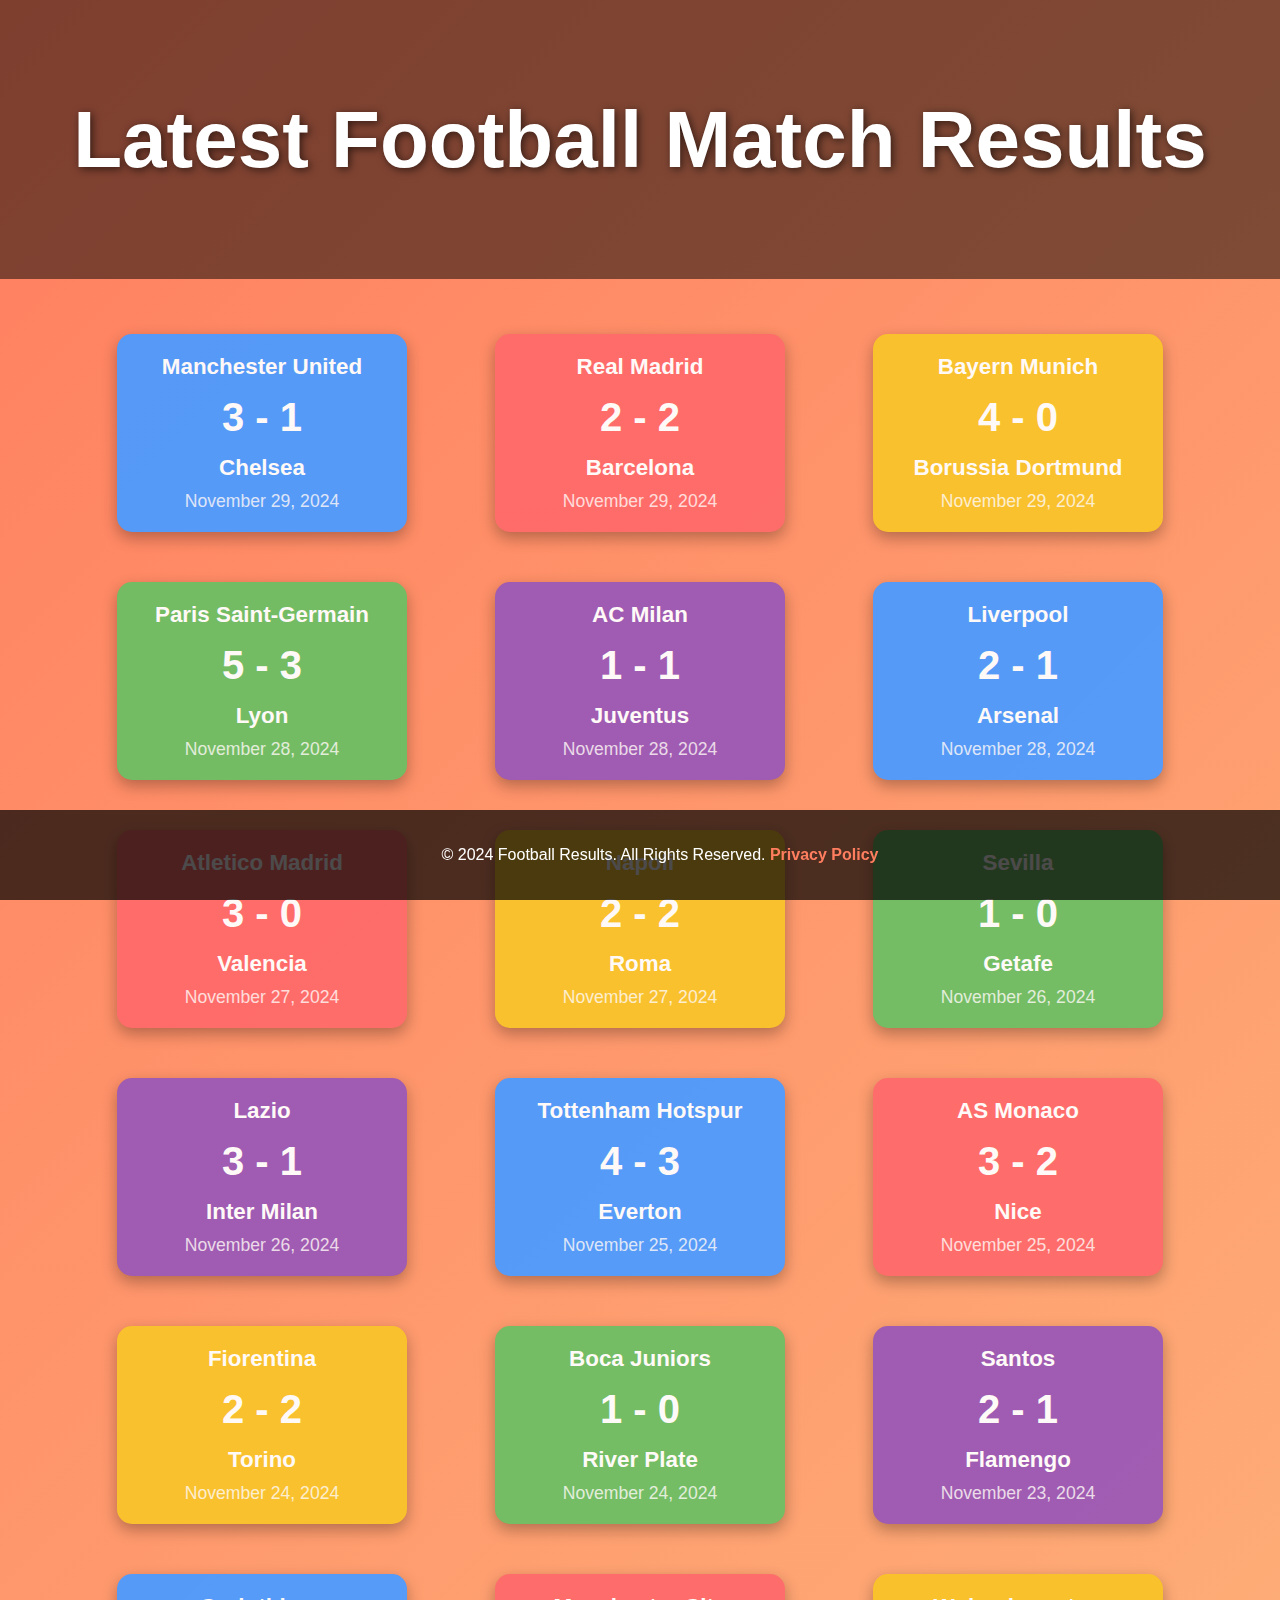
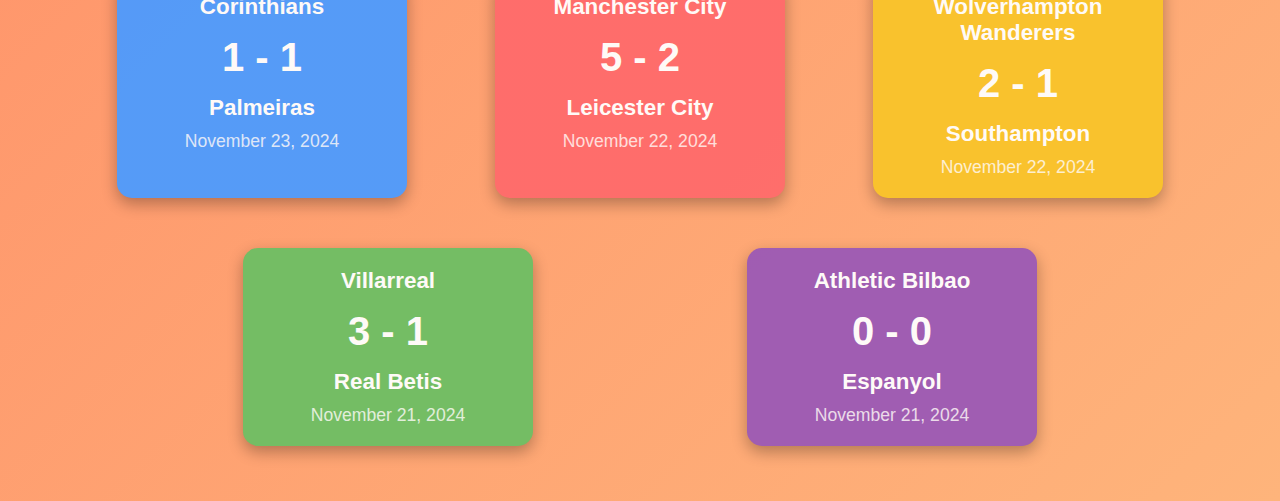
<file: FantasyFootballPage.html>
<!DOCTYPE html>
<html lang="en">
<head>
  <meta charset="UTF-8">
  <meta name="viewport" content="width=device-width, initial-scale=1.0">
  <title>Football Match Results</title>
  <style>
    body {
      font-family: 'Arial', sans-serif;
      background: linear-gradient(135deg, #ff7e5f, #feb47b); /* Gradient background */
      margin: 0;
      padding: 0;
      color: white;
    }

    header {
      text-align: center;
      padding: 40px;
      font-size: 2.5rem;
      background-color: rgba(0, 0, 0, 0.5);
      text-shadow: 2px 2px 8px rgba(0, 0, 0, 0.6);
    }

    .container {
      width: 90%;
      max-width: 1200px;
      margin: 40px auto;
      display: flex;
      flex-wrap: wrap;
      justify-content: space-evenly;
      gap: 20px;
    }

    .match-card {
      width: 250px;
      margin: 15px;
      padding: 20px;
      border-radius: 15px;
      text-align: center;
      box-shadow: 0 6px 15px rgba(0, 0, 0, 0.3);
      transition: transform 0.3s ease, box-shadow 0.3s ease;
      opacity: 0.95;
    }

    .match-card:hover {
      transform: translateY(-10px);
      box-shadow: 0 8px 25px rgba(0, 0, 0, 0.5);
    }

    .team-name {
      font-size: 1.4rem;
      font-weight: bold;
      margin-bottom: 10px;
    }

    .score {
      font-size: 2.5rem;
      font-weight: bold;
      margin: 15px 0;
    }

    .match-date {
      font-size: 1.1rem;
      opacity: 0.8;
    }

    .card-blue {
      background-color: #4d9bff;
    }

    .card-red {
      background-color: #ff6b6b;
    }

    .card-yellow {
      background-color: #f9c42a;
    }

    .card-green {
      background-color: #6dbf64;
    }

    .card-purple {
      background-color: #9b59b6;
    }

    footer {
      background-color: rgba(0, 0, 0, 0.7);
      color: white;
      text-align: center;
      padding: 20px;
      position: fixed;
      bottom: 0;
      width: 100%;
    }

    footer a {
      color: #ff7e5f;
      text-decoration: none;
      font-weight: bold;
      transition: color 0.3s ease;
    }

    footer a:hover {
      color: #feb47b;
    }
    
    @media (max-width: 768px) {
      .container {
        flex-direction: column;
        align-items: center;
      }

      .match-card {
        width: 80%;
      }
    }

  </style>
</head>
<body>

  <header>
    <h1>Latest Football Match Results</h1>
  </header>

  <div class="container">
    <!-- Match 1 -->
    <div class="match-card card-blue">
      <div class="team-name">Manchester United</div>
      <div class="score">3 - 1</div>
      <div class="team-name">Chelsea</div>
      <div class="match-date">November 29, 2024</div>
    </div>

    <!-- Match 2 -->
    <div class="match-card card-red">
      <div class="team-name">Real Madrid</div>
      <div class="score">2 - 2</div>
      <div class="team-name">Barcelona</div>
      <div class="match-date">November 29, 2024</div>
    </div>

    <!-- Match 3 -->
    <div class="match-card card-yellow">
      <div class="team-name">Bayern Munich</div>
      <div class="score">4 - 0</div>
      <div class="team-name">Borussia Dortmund</div>
      <div class="match-date">November 29, 2024</div>
    </div>

    <!-- Match 4 -->
    <div class="match-card card-green">
      <div class="team-name">Paris Saint-Germain</div>
      <div class="score">5 - 3</div>
      <div class="team-name">Lyon</div>
      <div class="match-date">November 28, 2024</div>
    </div>

    <!-- Match 5 -->
    <div class="match-card card-purple">
      <div class="team-name">AC Milan</div>
      <div class="score">1 - 1</div>
      <div class="team-name">Juventus</div>
      <div class="match-date">November 28, 2024</div>
    </div>

    <!-- Match 6 -->
    <div class="match-card card-blue">
      <div class="team-name">Liverpool</div>
      <div class="score">2 - 1</div>
      <div class="team-name">Arsenal</div>
      <div class="match-date">November 28, 2024</div>
    </div>

    <!-- Match 7 -->
    <div class="match-card card-red">
      <div class="team-name">Atletico Madrid</div>
      <div class="score">3 - 0</div>
      <div class="team-name">Valencia</div>
      <div class="match-date">November 27, 2024</div>
    </div>

    <!-- Match 8 -->
    <div class="match-card card-yellow">
      <div class="team-name">Napoli</div>
      <div class="score">2 - 2</div>
      <div class="team-name">Roma</div>
      <div class="match-date">November 27, 2024</div>
    </div>

    <!-- Match 9 -->
    <div class="match-card card-green">
      <div class="team-name">Sevilla</div>
      <div class="score">1 - 0</div>
      <div class="team-name">Getafe</div>
      <div class="match-date">November 26, 2024</div>
    </div>

    <!-- Match 10 -->
    <div class="match-card card-purple">
      <div class="team-name">Lazio</div>
      <div class="score">3 - 1</div>
      <div class="team-name">Inter Milan</div>
      <div class="match-date">November 26, 2024</div>
    </div>

    <!-- Match 11 -->
    <div class="match-card card-blue">
      <div class="team-name">Tottenham Hotspur</div>
      <div class="score">4 - 3</div>
      <div class="team-name">Everton</div>
      <div class="match-date">November 25, 2024</div>
    </div>

    <!-- Match 12 -->
    <div class="match-card card-red">
      <div class="team-name">AS Monaco</div>
      <div class="score">3 - 2</div>
      <div class="team-name">Nice</div>
      <div class="match-date">November 25, 2024</div>
    </div>

    <!-- Match 13 -->
    <div class="match-card card-yellow">
      <div class="team-name">Fiorentina</div>
      <div class="score">2 - 2</div>
      <div class="team-name">Torino</div>
      <div class="match-date">November 24, 2024</div>
    </div>

    <!-- Match 14 -->
    <div class="match-card card-green">
      <div class="team-name">Boca Juniors</div>
      <div class="score">1 - 0</div>
      <div class="team-name">River Plate</div>
      <div class="match-date">November 24, 2024</div>
    </div>

    <!-- Match 15 -->
    <div class="match-card card-purple">
      <div class="team-name">Santos</div>
      <div class="score">2 - 1</div>
      <div class="team-name">Flamengo</div>
      <div class="match-date">November 23, 2024</div>
    </div>

    <!-- Match 16 -->
    <div class="match-card card-blue">
      <div class="team-name">Corinthians</div>
      <div class="score">1 - 1</div>
      <div class="team-name">Palmeiras</div>
      <div class="match-date">November 23, 2024</div>
    </div>

    <!-- Match 17 -->
    <div class="match-card card-red">
      <div class="team-name">Manchester City</div>
      <div class="score">5 - 2</div>
      <div class="team-name">Leicester City</div>
      <div class="match-date">November 22, 2024</div>
    </div>

    <!-- Match 18 -->
    <div class="match-card card-yellow">
      <div class="team-name">Wolverhampton Wanderers</div>
      <div class="score">2 - 1</div>
      <div class="team-name">Southampton</div>
      <div class="match-date">November 22, 2024</div>
    </div>

    <!-- Match 19 -->
    <div class="match-card card-green">
      <div class="team-name">Villarreal</div>
      <div class="score">3 - 1</div>
      <div class="team-name">Real Betis</div>
      <div class="match-date">November 21, 2024</div>
    </div>

    <!-- Match 20 -->
    <div class="match-card card-purple">
      <div class="team-name">Athletic Bilbao</div>
      <div class="score">0 - 0</div>
      <div class="team-name">Espanyol</div>
      <div class="match-date">November 21, 2024</div>
    </div>
  </div>

  <footer>
    <p>&copy; 2024 Football Results. All Rights Reserved. <a href="#">Privacy Policy</a></p>
  </footer>

</body>
</html>
</file>
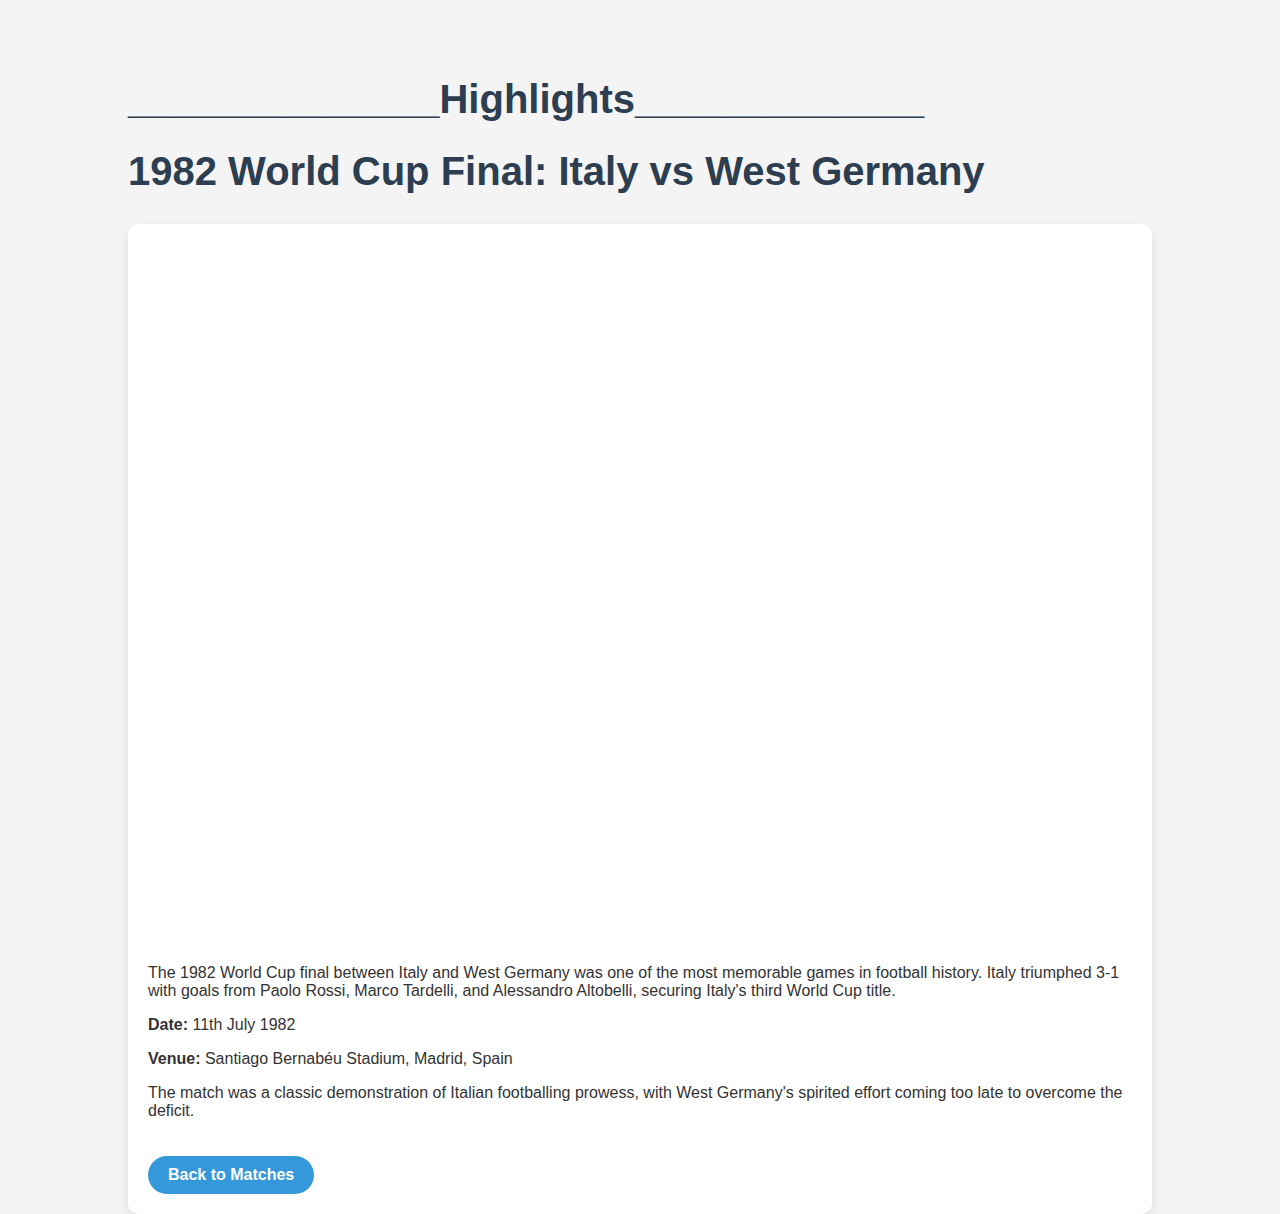
<file: match1.html>
<!DOCTYPE html>
<html lang="en">
<head>
    <meta charset="UTF-8">
    <meta name="viewport" content="width=device-width, initial-scale=1.0">
    <meta http-equiv="X-UA-Compatible" content="ie=edge">
    <title>1982 World Cup Final: Italy vs West Germany</title>
    <style>
        /* Styling for the match detail page */
        body {
            font-family: 'Arial', sans-serif;
            margin: 0;
            padding: 0;
            background-color: #f4f4f4;
            color: #333;
        }

        .container {
            width: 80%;
            margin: 0 auto;
            padding-top: 50px;
        }

        h1 {
            font-size: 40px;
            color: #2c3e50;
        }

        .match-detail {
            padding: 20px;
            background-color: #fff;
            box-shadow: 0 4px 8px rgba(0, 0, 0, 0.1);
            border-radius: 10px;
            margin-top: 30px;
        }

        .match-detail img {
            width: 100%;
            height: auto;
            border-radius: 10px;
        }

        .back-btn {
            display: inline-block;
            padding: 10px 20px;
            background-color: #3498db;
            color: #fff;
            font-weight: bold;
            border-radius: 25px;
            text-decoration: none;
            margin-top: 20px;
        }

        .back-btn:hover {
            background-color: #2980b9;
        }
    </style>
</head>
<body>

    <div class="container">
        <h1>______________Highlights_____________</h1>
        <h1>1982 World Cup Final: Italy vs West Germany</h1>
        <div class="match-detail">
            <iframe width="1280" height="700" src="https://www.youtube.com/embed/Zkdsl-QG0nw?si=JP1pKFqu9J-D2qew" title="YouTube video player" frameborder="0" allow="accelerometer; autoplay; clipboard-write; encrypted-media; gyroscope; picture-in-picture; web-share" referrerpolicy="strict-origin-when-cross-origin" allowfullscreen></iframe>
            <p>The 1982 World Cup final between Italy and West Germany was one of the most memorable games in football history. Italy triumphed 3-1 with goals from Paolo Rossi, Marco Tardelli, and Alessandro Altobelli, securing Italy's third World Cup title.</p>
            <p><strong>Date:</strong> 11th July 1982</p>
            <p><strong>Venue:</strong> Santiago Bernabéu Stadium, Madrid, Spain</p>
            <p>The match was a classic demonstration of Italian footballing prowess, with West Germany's spirited effort coming too late to overcome the deficit.</p>
            <a href="index.html" class="back-btn">Back to Matches</a>
        </div>
    </div>

</body>
</html>
</file>
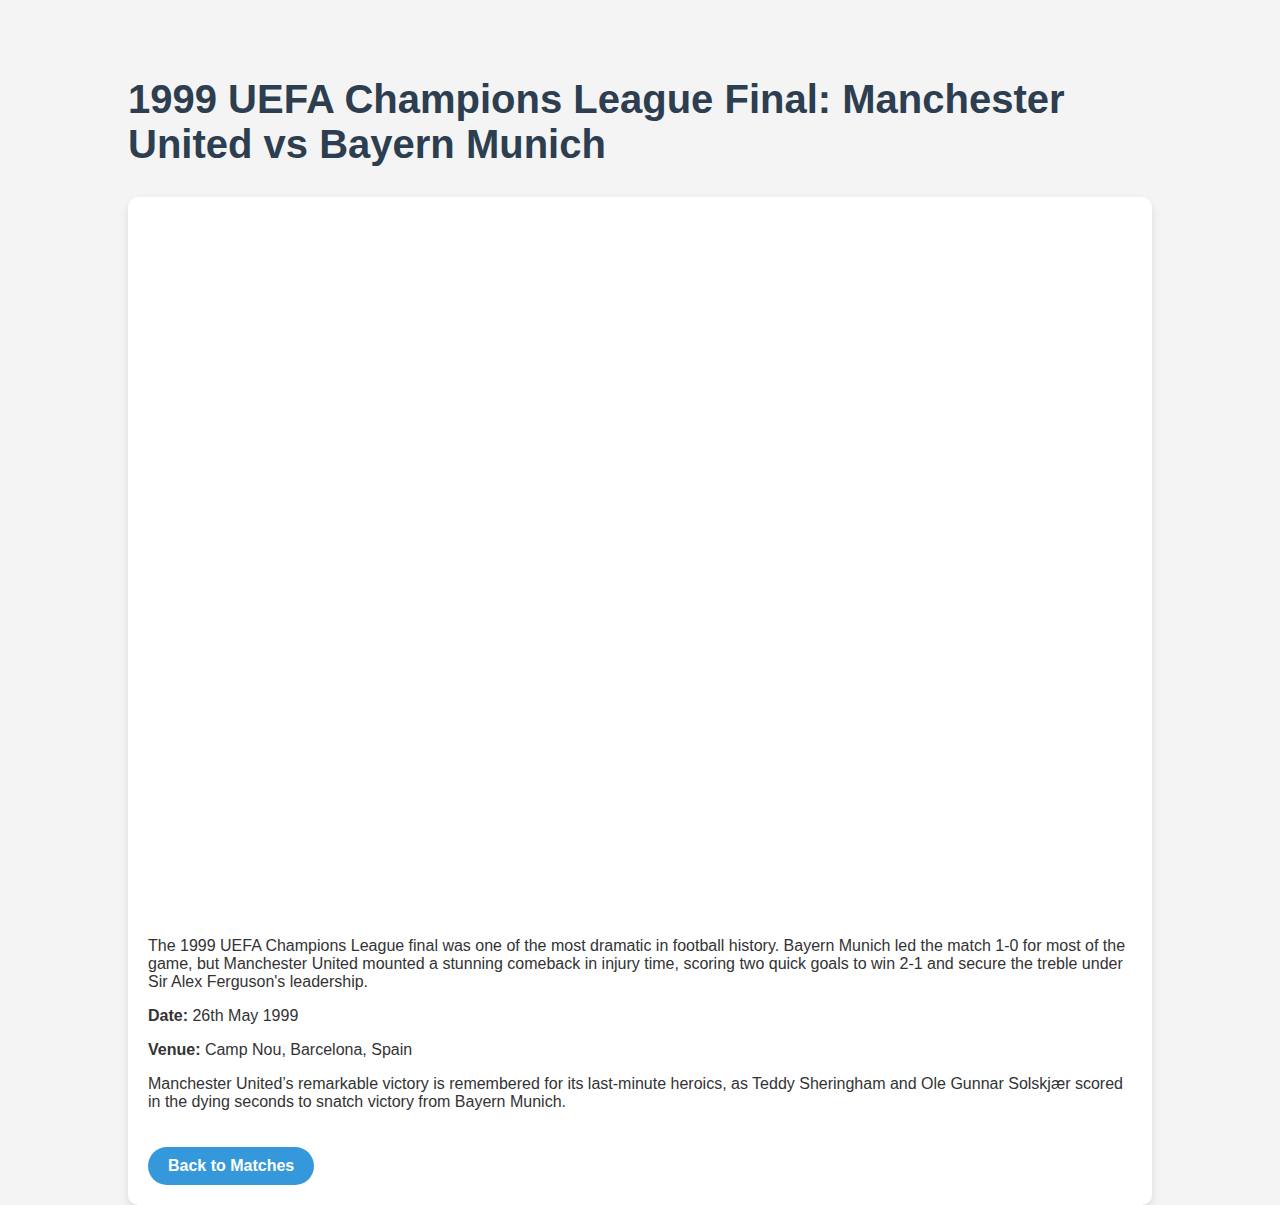
<file: match2.html>
<!DOCTYPE html>
<html lang="en">
<head>
    <meta charset="UTF-8">
    <meta name="viewport" content="width=device-width, initial-scale=1.0">
    <meta http-equiv="X-UA-Compatible" content="ie=edge">
    <title>1999 UEFA Champions League Final: Manchester United vs Bayern Munich</title>
    <style>
        /* Styling for the match detail page */
        body {
            font-family: 'Arial', sans-serif;
            margin: 0;
            padding: 0;
            background-color: #f4f4f4;
            color: #333;
        }

        .container {
            width: 80%;
            margin: 0 auto;
            padding-top: 50px;
        }

        h1 {
            font-size: 40px;
            color: #2c3e50;
        }

        .match-detail {
            padding: 20px;
            background-color: #fff;
            box-shadow: 0 4px 8px rgba(0, 0, 0, 0.1);
            border-radius: 10px;
            margin-top: 30px;
        }

        .match-detail img {
            width: 100%;
            height: auto;
            border-radius: 10px;
        }

        .back-btn {
            display: inline-block;
            padding: 10px 20px;
            background-color: #3498db;
            color: #fff;
            font-weight: bold;
            border-radius: 25px;
            text-decoration: none;
            margin-top: 20px;
        }

        .back-btn:hover {
            background-color: #2980b9;
        }
    </style>
</head>
<body>

    <div class="container">
        <h1>1999 UEFA Champions League Final: Manchester United vs Bayern Munich</h1>
        <div class="match-detail">
            <iframe width="1280" height="700" src="https://www.youtube.com/embed/Zkdsl-QG0nw?si=JP1pKFqu9J-D2qew" title="YouTube video player" frameborder="0" allow="accelerometer; autoplay; clipboard-write; encrypted-media; gyroscope; picture-in-picture; web-share" referrerpolicy="strict-origin-when-cross-origin" allowfullscreen></iframe>
            <p>The 1999 UEFA Champions League final was one of the most dramatic in football history. Bayern Munich led the match 1-0 for most of the game, but Manchester United mounted a stunning comeback in injury time, scoring two quick goals to win 2-1 and secure the treble under Sir Alex Ferguson's leadership.</p>
            <p><strong>Date:</strong> 26th May 1999</p>
            <p><strong>Venue:</strong> Camp Nou, Barcelona, Spain</p>
            <p>Manchester United’s remarkable victory is remembered for its last-minute heroics, as Teddy Sheringham and Ole Gunnar Solskjær scored in the dying seconds to snatch victory from Bayern Munich.</p>
            <a href="index.html" class="back-btn">Back to Matches</a>
        </div>
    </div>

</body>
</html>
</file>
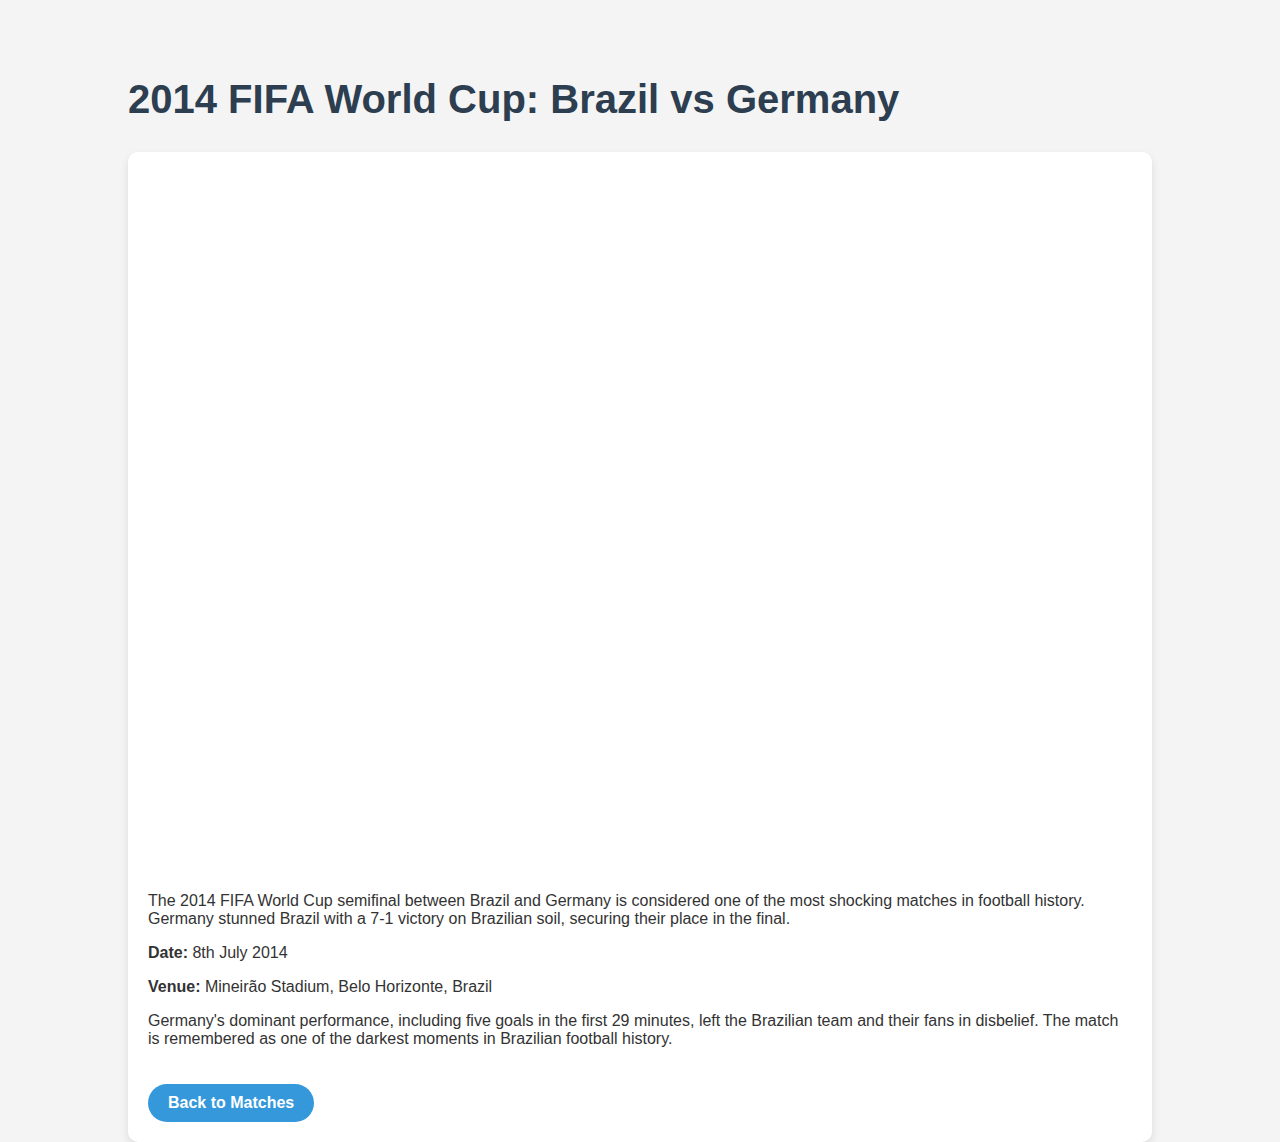
<file: match3.html>
<!DOCTYPE html>
<html lang="en">
<head>
    <meta charset="UTF-8">
    <meta name="viewport" content="width=device-width, initial-scale=1.0">
    <meta http-equiv="X-UA-Compatible" content="ie=edge">
    <title>2014 FIFA World Cup: Brazil vs Germany</title>
    <style>
        /* Styling for the match detail page */
        body {
            font-family: 'Arial', sans-serif;
            margin: 0;
            padding: 0;
            background-color: #f4f4f4;
            color: #333;
        }

        .container {
            width: 80%;
            margin: 0 auto;
            padding-top: 50px;
        }

        h1 {
            font-size: 40px;
            color: #2c3e50;
        }

        .match-detail {
            padding: 20px;
            background-color: #fff;
            box-shadow: 0 4px 8px rgba(0, 0, 0, 0.1);
            border-radius: 10px;
            margin-top: 30px;
        }

        .match-detail img {
            width: 100%;
            height: auto;
            border-radius: 10px;
        }

        .back-btn {
            display: inline-block;
            padding: 10px 20px;
            background-color: #3498db;
            color: #fff;
            font-weight: bold;
            border-radius: 25px;
            text-decoration: none;
            margin-top: 20px;
        }

        .back-btn:hover {
            background-color: #2980b9;
        }
    </style>
</head>
<body>

    <div class="container">
        <h1>2014 FIFA World Cup: Brazil vs Germany</h1>
        <div class="match-detail">
            <iframe width="1280" height="700" src="https://www.youtube.com/embed/8wTyv-5E5Kc?si=cyimTtiABP-uh4n-" title="YouTube video player" frameborder="0" allow="accelerometer; autoplay; clipboard-write; encrypted-media; gyroscope; picture-in-picture; web-share" referrerpolicy="strict-origin-when-cross-origin" allowfullscreen></iframe>
            <p>The 2014 FIFA World Cup semifinal between Brazil and Germany is considered one of the most shocking matches in football history. Germany stunned Brazil with a 7-1 victory on Brazilian soil, securing their place in the final.</p>
            <p><strong>Date:</strong> 8th July 2014</p>
            <p><strong>Venue:</strong> Mineirão Stadium, Belo Horizonte, Brazil</p>
            <p>Germany's dominant performance, including five goals in the first 29 minutes, left the Brazilian team and their fans in disbelief. The match is remembered as one of the darkest moments in Brazilian football history.</p>
            <a href="index.html" class="back-btn">Back to Matches</a>
        </div>
    </div>

</body>
</html>
</file>
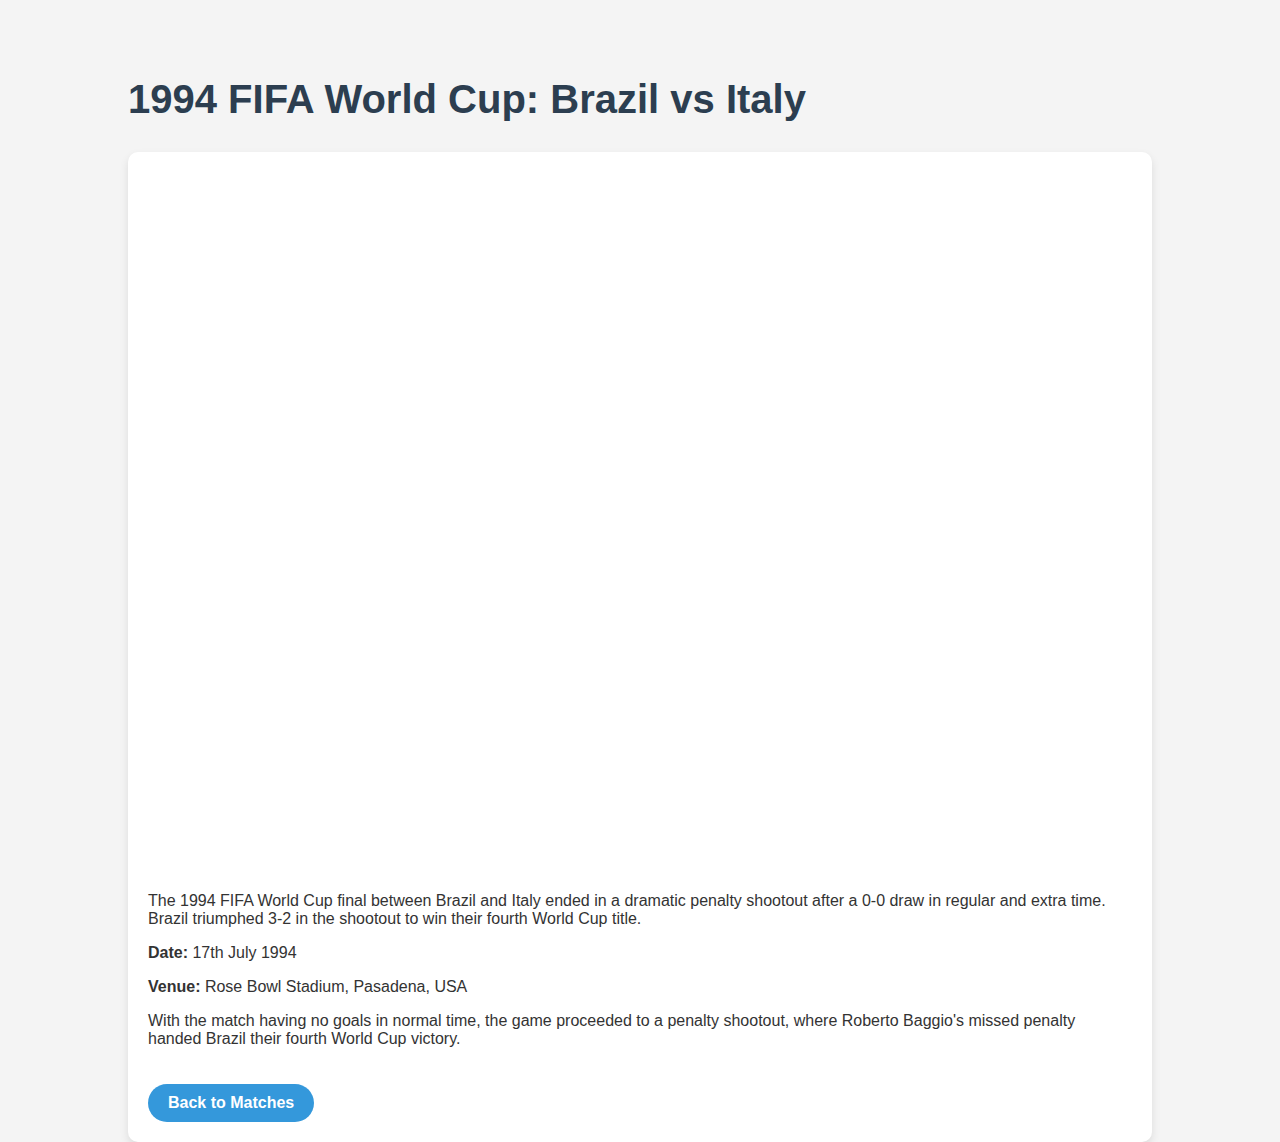
<file: match4.html>
<!DOCTYPE html>
<html lang="en">
<head>
    <meta charset="UTF-8">
    <meta name="viewport" content="width=device-width, initial-scale=1.0">
    <meta http-equiv="X-UA-Compatible" content="ie=edge">
    <title>1994 FIFA World Cup: Brazil vs Italy</title>
    <style>
        /* Styling for the match detail page */
        body {
            font-family: 'Arial', sans-serif;
            margin: 0;
            padding: 0;
            background-color: #f4f4f4;
            color: #333;
        }

        .container {
            width: 80%;
            margin: 0 auto;
            padding-top: 50px;
        }

        h1 {
            font-size: 40px;
            color: #2c3e50;
        }

        .match-detail {
            padding: 20px;
            background-color: #fff;
            box-shadow: 0 4px 8px rgba(0, 0, 0, 0.1);
            border-radius: 10px;
            margin-top: 30px;
        }

        .match-detail img {
            width: 100%;
            height: auto;
            border-radius: 10px;
        }

        .back-btn {
            display: inline-block;
            padding: 10px 20px;
            background-color: #3498db;
            color: #fff;
            font-weight: bold;
            border-radius: 25px;
            text-decoration: none;
            margin-top: 20px;
        }

        .back-btn:hover {
            background-color: #2980b9;
        }
    </style>
</head>
<body>

    <div class="container">
        <h1>1994 FIFA World Cup: Brazil vs Italy</h1>
        <div class="match-detail">
            <iframe width="1280" height="700" src="https://www.youtube.com/embed/8wTyv-5E5Kc?si=cyimTtiABP-uh4n-" title="YouTube video player" frameborder="0" allow="accelerometer; autoplay; clipboard-write; encrypted-media; gyroscope; picture-in-picture; web-share" referrerpolicy="strict-origin-when-cross-origin" allowfullscreen></iframe>
            <p>The 1994 FIFA World Cup final between Brazil and Italy ended in a dramatic penalty shootout after a 0-0 draw in regular and extra time. Brazil triumphed 3-2 in the shootout to win their fourth World Cup title.</p>
            <p><strong>Date:</strong> 17th July 1994</p>
            <p><strong>Venue:</strong> Rose Bowl Stadium, Pasadena, USA</p>
            <p>With the match having no goals in normal time, the game proceeded to a penalty shootout, where Roberto Baggio's missed penalty handed Brazil their fourth World Cup victory.</p>
            <a href="index.html" class="back-btn">Back to Matches</a>
        </div>
    </div>

</body>
</html>
</file>
